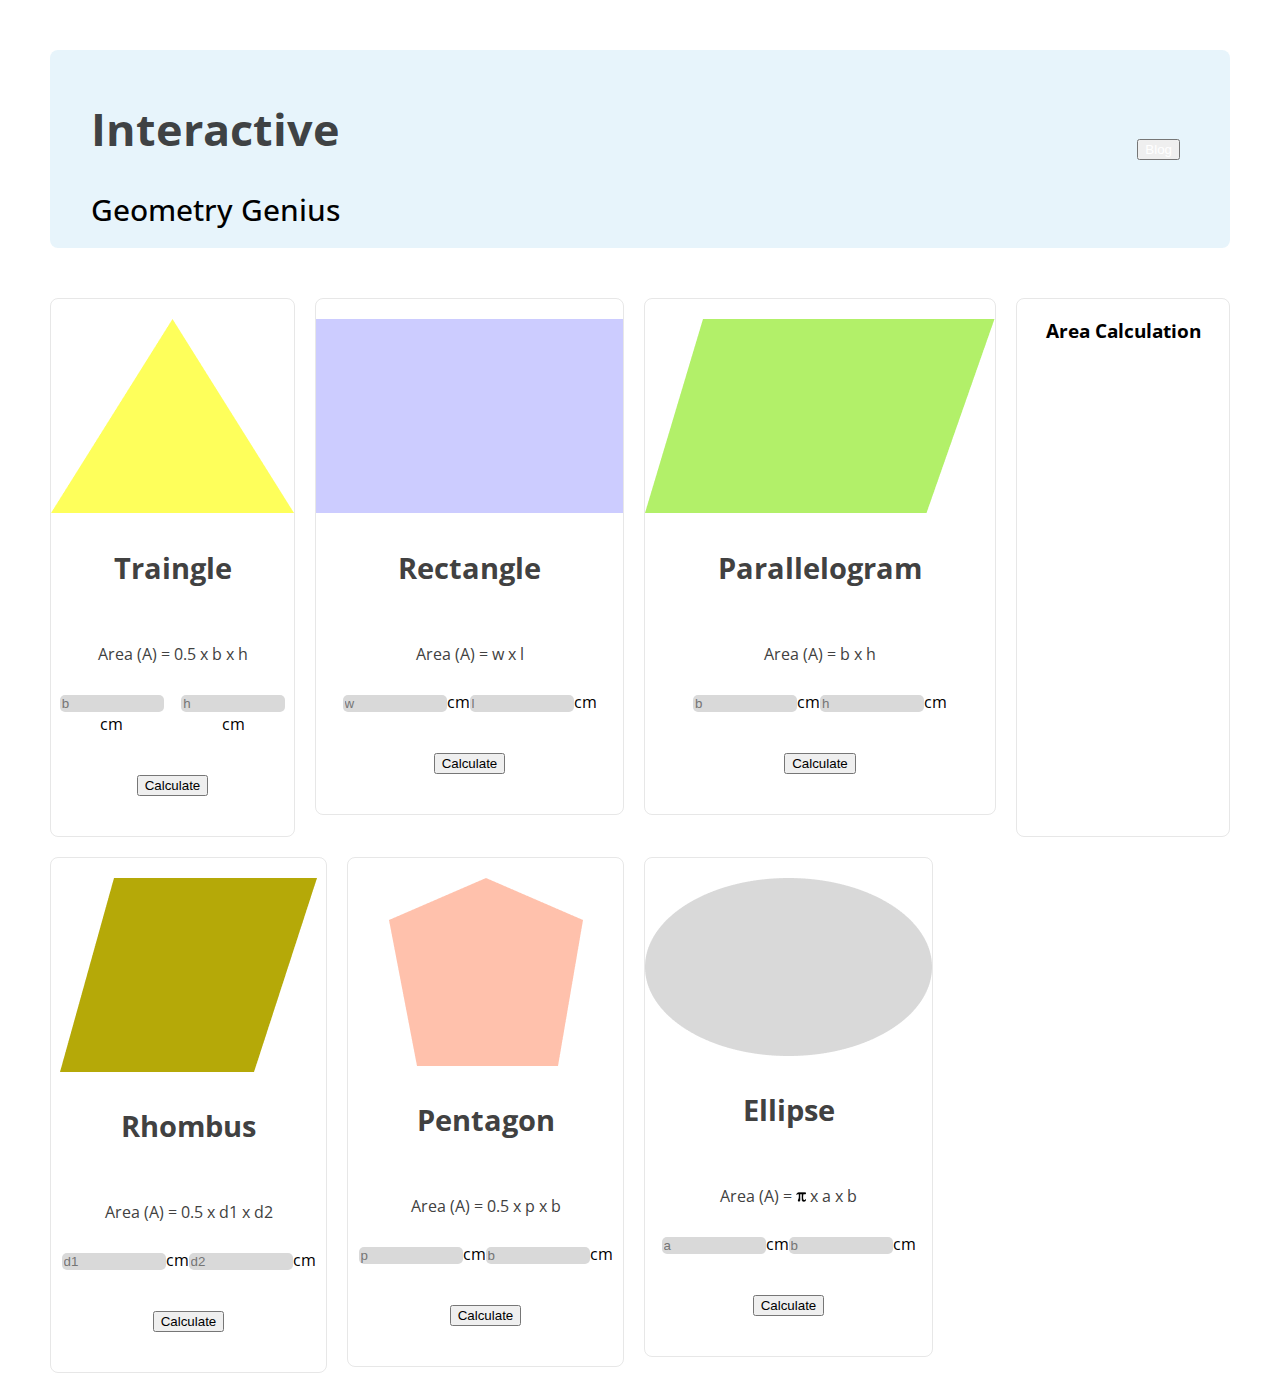
<file: index.html>
<!DOCTYPE html>
<html lang="en">
  <head>
    <meta charset="utf-8" />
    <meta name="viewport" content="width=device-width, initial-scale=1" />
    <title>Geometry Genius</title>
    <link
      href="https://cdn.jsdelivr.net/npm/bootstrap@5.3.0-alpha1/dist/css/bootstrap.min.css"
      rel="stylesheet"
      integrity="sha384-GLhlTQ8iRABdZLl6O3oVMWSktQOp6b7In1Zl3/Jr59b6EGGoI1aFkw7cmDA6j6gD"
      crossorigin="anonymous"
    />
    <link rel="stylesheet" href="style/style.css" />
  </head>
  <body>
    <header class="header-container">
      <div class="header-title-part">
        <div class="header-title"><h1>Interactive</h1></div>
        <div class="header-sub-title">Geometry Genius</div>
      </div>
      <div class="blog">
        <button class="blog-btn btn btn-primary" id="blog-btn"><a href="blog.html" style="color: white;">Blog</a> </button>
      </div>
    </header>

    <main>
      <section>
        <div class="first-row">

                <!-- traingle - section -->

          <div class="area-container" id="traingle-id">
            <div class="area-section">
              <div class="area-image">
                <img src="images/triangle.png" alt="" />
              </div>
              <div class="area-title"><h3>Traingle</h3></div>
              <div class="equation"><p>Area (A) = 0.5 x b x h</p></div>
              <div class="area-input-field">
                <div class="input-field me-3">
                  <input type="text" placeholder="b" id="tri-base-value"/>cm
                </div>
                <div class="input-field">
                  <input type="text" placeholder="h" id="tri-height-value"/>cm
                </div>
              </div>
              <div class="btn">
                <button class="btn btn-primary w-75" id="tri-btn">Calculate</button>
              </div>
            </div>
          </div>

            <!-- rectangle - section  -->

          <div class="area-container" id="rectangle-id">
            <div class="area-section">
              <div class="area-image">
                <img src="images/rectangle.png" alt="" />
              </div>
              <div class="area-title"><h3>Rectangle</h3></div>
              <div class="equation"><p>Area (A) = w x l</p></div>
              <div class="area-input-field">
                <div class="input-field me-3">
                  <input type="text" placeholder="w" id="rect-w-value"/>cm
                </div>
                <div class="input-field">
                  <input type="text" placeholder="l" id="rect-l-value"/>cm
                </div>
              </div>
              <div class="btn">
                <button class="btn btn-primary w-75" id="rectangle-btn">Calculate</button>
              </div>
            </div>
          </div>

            <!-- parallelogram - section  -->

          <div class="area-container" id="parallelogram-id">
            <div class="area-section">
              <div class="area-image">
                <img src="images/parallelogram.png" alt="" />
              </div>
              <div class="area-title"><h3>Parallelogram</h3></div>
              <div class="equation"><p>Area (A) = b x h</p></div>
              <div class="area-input-field">
                <div class="input-field me-3">
                  <input type="text" placeholder="b" id="parallelogram-base"/>cm
                </div>
                <div class="input-field">
                  <input type="text" placeholder="h" id="parallelogram-height"/>cm
                </div>
              </div>
              <div class="btn">
                <button class="btn btn-primary w-75" id="parallelogram-btn">Calculate</button>
              </div>
            </div>
          </div>

          <!-- calculation-section -->

          <div class="area-calculate-container">
            <h3>Area Calculation</h3>
            <div class="area-calculate-section" id="area-calculate-section">
              <ol id="order-list"></ol>
              <!-- <div id="div-id"></div> -->
            </div>
          </div>
        </div>

                <!-- scecond row started -->

        <div class="second-row">

                <!-- rhombus section  -->

            <div class="area-container" id="rhombus-id">
                <div class="area-section">
                  <div class="area-image">
                    <img src="images/rhombus.png" alt="" />
                  </div>
                  <div class="area-title"><h3>Rhombus</h3></div>
                  <div class="equation"><p>Area (A) = 0.5 x d1 x d2</p></div>
                  <div class="area-input-field">
                    <div class="input-field me-3">
                      <input type="text" placeholder="d1" id="rhombusd1"/>cm
                    </div>
                    <div class="input-field">
                      <input type="text" placeholder="d2" id="rhombusd2"/>cm
                    </div>
                  </div>
                  <div class="btn">
                    <button class="btn btn-primary w-75" id="rhombus-btn">Calculate</button>
                  </div>
                </div>
              </div>

                    <!-- pentagon section -->

              <div class="area-container" id="pentagon-id">
                <div class="area-section">
                  <div class="area-image">
                    <img src="images/pentagon.png" alt="" />
                  </div>
                  <div class="area-title"><h3>Pentagon</h3></div>
                  <div class="equation"><p>Area (A) = 0.5 x p x b</p></div>
                  <div class="area-input-field">
                    <div class="input-field me-3">
                      <input type="text" placeholder="p" id="pentagon-p"/>cm
                    </div>
                    <div class="input-field">
                      <input type="text" placeholder="b" id="pentagon-b"/>cm
                    </div>
                  </div>
                  <div class="btn">
                    <button class="btn btn-primary w-75" id="pentagon-btn">Calculate</button>
                  </div>
                </div>
              </div>

                        <!-- ellipse section  -->

              <div class="area-container" id="ellipse-id">
                <div class="area-section">
                  <div class="area-image">
                    <img src="images/ellipse.png" alt="" />
                  </div>
                  <div class="area-title"><h3>Ellipse</h3></div>
                  <div class="equation"><p>Area (A) =  <img src="images/pi.png" alt="" class="pi-img"> x a x b</p></div>
                  <div class="area-input-field">
                    <div class="input-field me-3">
                      <input type="text" placeholder="a" id="ellipse-a"/>cm
                    </div>
                    <div class="input-field">
                      <input type="text" placeholder="b" id="ellipse-b"/>cm
                    </div>
                  </div>
                  <div class="btn">
                    <button class="btn btn-primary w-75" id="ellipse-btn">Calculate</button>
                  </div>
                </div>
              </div>
        </div>
      </section>
    </main>
    <script
      src="https://cdn.jsdelivr.net/npm/bootstrap@5.3.0-alpha1/dist/js/bootstrap.bundle.min.js"
      integrity="sha384-w76AqPfDkMBDXo30jS1Sgez6pr3x5MlQ1ZAGC+nuZB+EYdgRZgiwxhTBTkF7CXvN"
      crossorigin="anonymous"
    ></script>
    <script src="js/app.js"></script>
  </body>
</html>
</file>
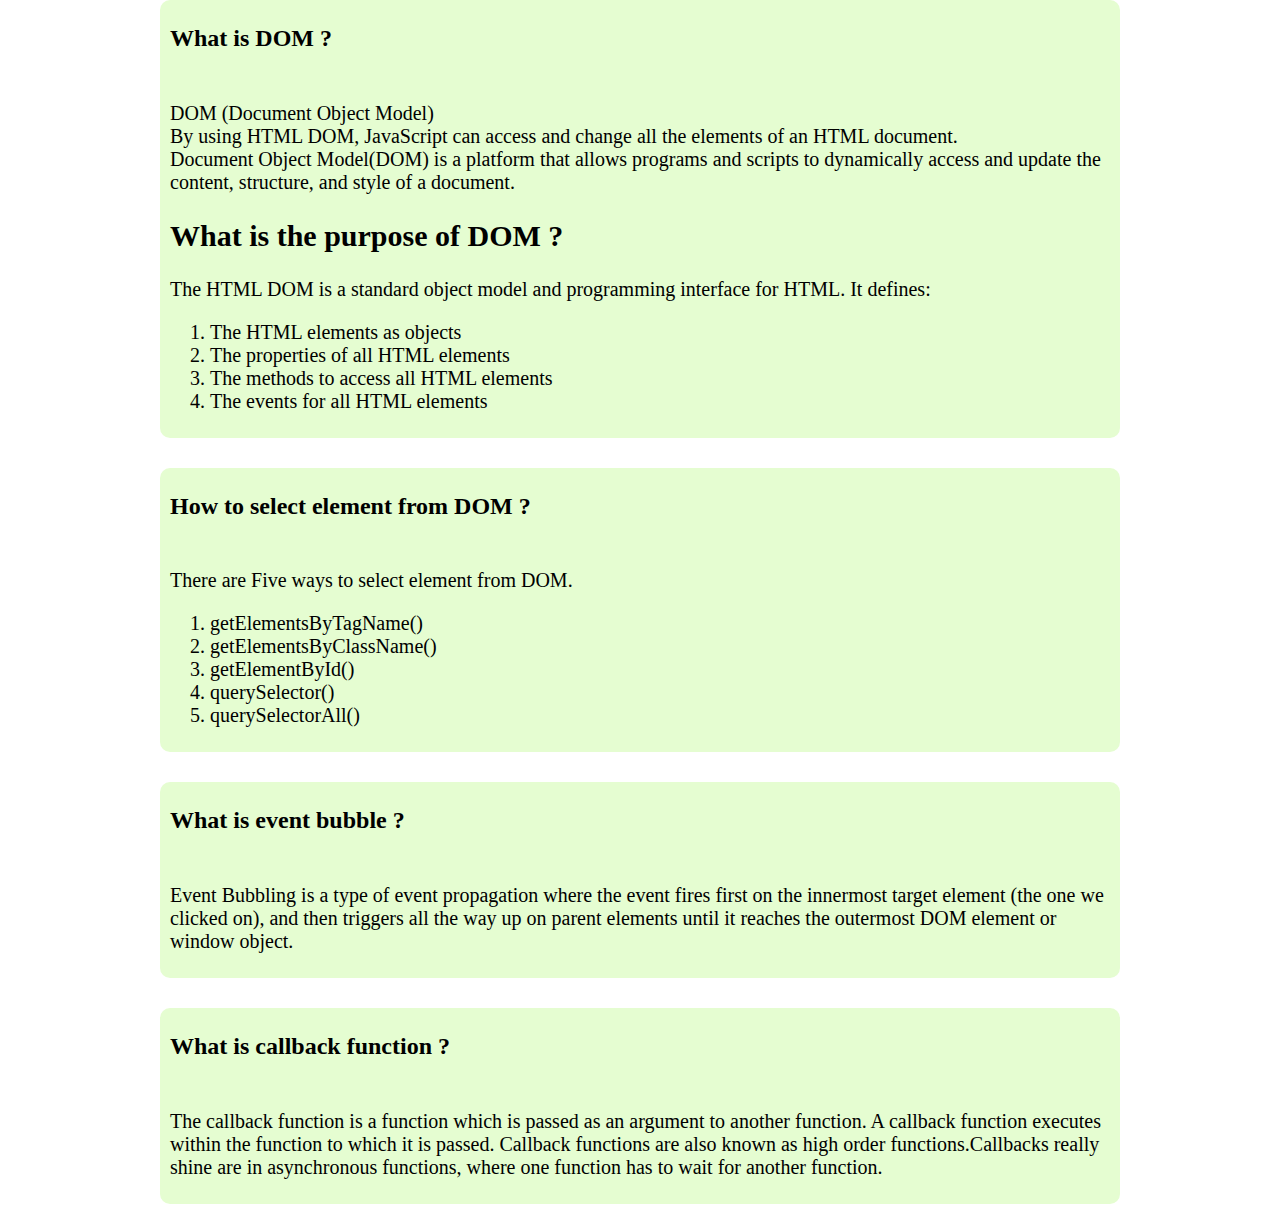
<file: blog.html>
<!DOCTYPE html>
<html lang="en">
  <head>
    <meta charset="UTF-8" />
    <meta http-equiv="X-UA-Compatible" content="IE=edge" />
    <meta name="viewport" content="width=device-width, initial-scale=1.0" />
    <title>Blog Section</title>
    <style>
      body {
        margin: 0;
      }
      .blog-container {
        
        width: 75%;
        margin: auto;
        display: grid;
        gap: 20px;
      }
      .question{
        background-color: #E5FDD1;
        margin-bottom: 10px;
        border-radius: 10px;
      }
      .header,.description{
        padding: 5px;
        padding-left: 10px;
      }
      .description{
        font-size: 20px;
      }
    </style>
  </head>
  <body>
    <div class="blog-container">
      <div class="question">
        <div class="header"><h2>What is DOM ?</h2></div>
        <div class="description">
          <p>
            DOM (Document Object Model)
            <br />
            By using HTML DOM, JavaScript can access and change all the elements
            of an HTML document. <br />

            Document Object Model(DOM) is a platform that allows programs and
            scripts to dynamically access and update the content, structure, and
            style of a document.
          </p>

          <h2>What is the purpose of DOM ?</h2>
          <p>
            The HTML DOM is a standard object model and programming interface
            for HTML. It defines:
          </p>
          <ol>
            <li>The HTML elements as objects</li>
            <li>The properties of all HTML elements</li>
            <li>The methods to access all HTML elements</li>
            <li>The events for all HTML elements</li>
          </ol>
        </div>
      </div>
      <div class="question">
        <div class="header"><h2>How to select element from DOM ?</h2></div>
        <div class="description">
          <p>There are Five ways to select element from DOM.</p>
          <ol>
            <li>getElementsByTagName()</li>
            <li>getElementsByClassName()</li>
            <li>getElementById()</li>
            <li>querySelector()</li>
            <li>querySelectorAll()</li>
          </ol>
        </div>
      </div>
      <div class="question">
        <div class="header"><h2>What is event bubble ?</h2></div>
        <div class="description">
          <p>
            Event Bubbling is a type of event propagation where the event fires
            first on the innermost target element (the one we clicked on), and
            then triggers all the way up on parent elements until it reaches the
            outermost DOM element or window object.
          </p>
        </div>
      </div>
      <div class="question">
        <div class="header"><h2>What is callback function ?</h2></div>
        <div class="description">
          <p>
            The callback function is a function which is passed as an argument
            to another function. A callback function executes within the
            function to which it is passed. Callback functions are also known as
            high order functions.Callbacks really shine are in asynchronous
            functions, where one function has to wait for another function.
          </p>
        </div>
      </div>
    </div>
  </body>
</html>
</file>
<file: style/style.css>
@import url("https://fonts.googleapis.com/css2?family=Inter:wght@500;600&family=Open+Sans&display=swap");

body {
  margin: 0;
  background-color: #ffffff;
  font-family: "Inter", sans-serif;
  font-family: "Open Sans", sans-serif;
}

/* header section  */

.header-container {
  background: rgba(16, 144, 216, 0.1);
  border-radius: 8px;
  display: flex;
  justify-content: space-between;
  margin: 50px;
  align-items: center;
}
.header-title-part {
  margin: 18px 41px;
}
.header-title h1 {
  font-weight: 700;
  font-size: 45px;
  color: rgba(17, 17, 17, 0.8);
}
.header-sub-title {
  font-weight: 500;
  font-size: 30px;
}
.blog-btn {
  margin-right: 50px;
}
.blog-btn a{
  text-decoration: none;
}

/* first row section  */

.first-row {
  display: grid;
  grid-template-columns: repeat(4, 1fr);
  gap: 20px;
  margin-left: 50px;
  margin-right: 50px;
  /* margin: 50px 50px; */
}
.area-section,
.area-calculate-container {
  box-sizing: border-box;
  border: 1px solid rgba(17, 17, 17, 0.1);
  border-radius: 8px;
  text-align: center;
  display: flex;
  flex-direction: column;
  /* justify-content: center; */
}

.area-image {
  margin-top: 20px;
  /* width: 243px;
  height: 194px;
  margin: 50px 10px; */
  /* margin-top: 50px;
  margin-bottom: 50px; */
}
.area-title {
  font-weight: 700;
  font-size: 25px;
  color: #414141;
}
.equation {
  margin-top: 10px;
  margin-bottom: 10px;
  font-weight: 400;
  font-size: 16px;
  color: #414141;
}
.btn {
  margin-top: 20px;
  margin-bottom: 20px;
}
.area-input-field {
  display: flex;
  justify-content: center;
}
.input-field input {
  width: 100px;
  border-radius: 5px;
  background-color: #D9D9D9;
  border: none;
}
.pi-img {
  height: 10px;
}


/* second row section  */

.second-row {
  display: grid;
  grid-template-columns: repeat(4, 1fr);
  gap: 20px;
  margin-top: 20px;
  margin-left: 50px;
  margin-right: 50px;
  /* margin: 50px 50px; */
}


 /* media query section   */

            /* small screen  */

 @media screen and (max-width:576px){
    .first-row {
        display: grid;
        grid-template-columns: repeat(1, 1fr);
        gap: 20px;
        margin-left: 50px;
        margin-right: 50px;
        /* margin: 50px 50px; */
      }
      .second-row {
        display: grid;
        grid-template-columns: repeat(1, 1fr);
        gap: 20px;
        margin-top: 20px;
        margin-left: 50px;
        margin-right: 50px;
        /* margin: 50px 50px; */
      }
 }

            /* medium screen  */
@media screen and (min-width:577px) and (max-width:992px){
    .first-row {
        display: grid;
        grid-template-columns: repeat(2, 1fr);
        gap: 20px;
        margin-left: 50px;
        margin-right: 50px;
        /* margin: 50px 50px; */
      }
      .second-row {
        display: grid;
        grid-template-columns: repeat(2, 1fr);
        gap: 20px;
        margin-top: 20px;
        margin-left: 50px;
        margin-right: 50px;
        /* margin: 50px 50px; */
      }
}
</file>
